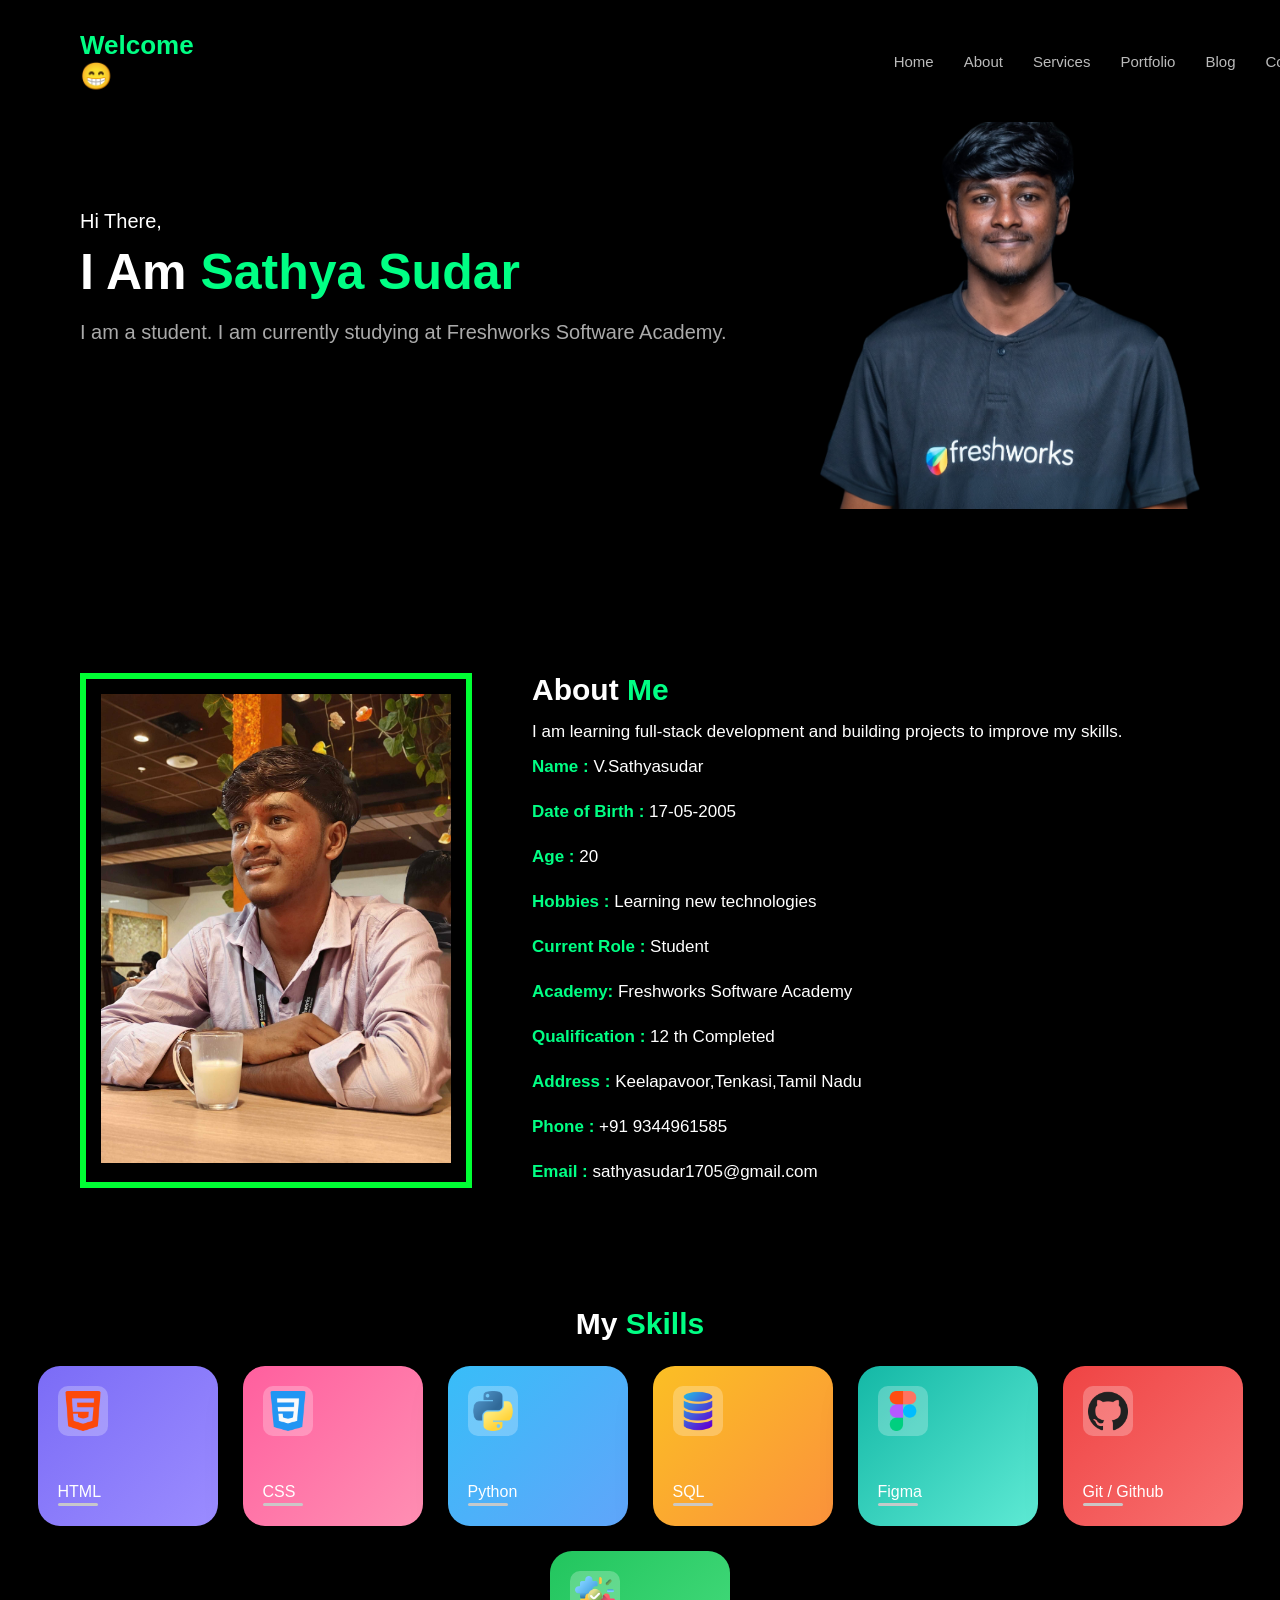
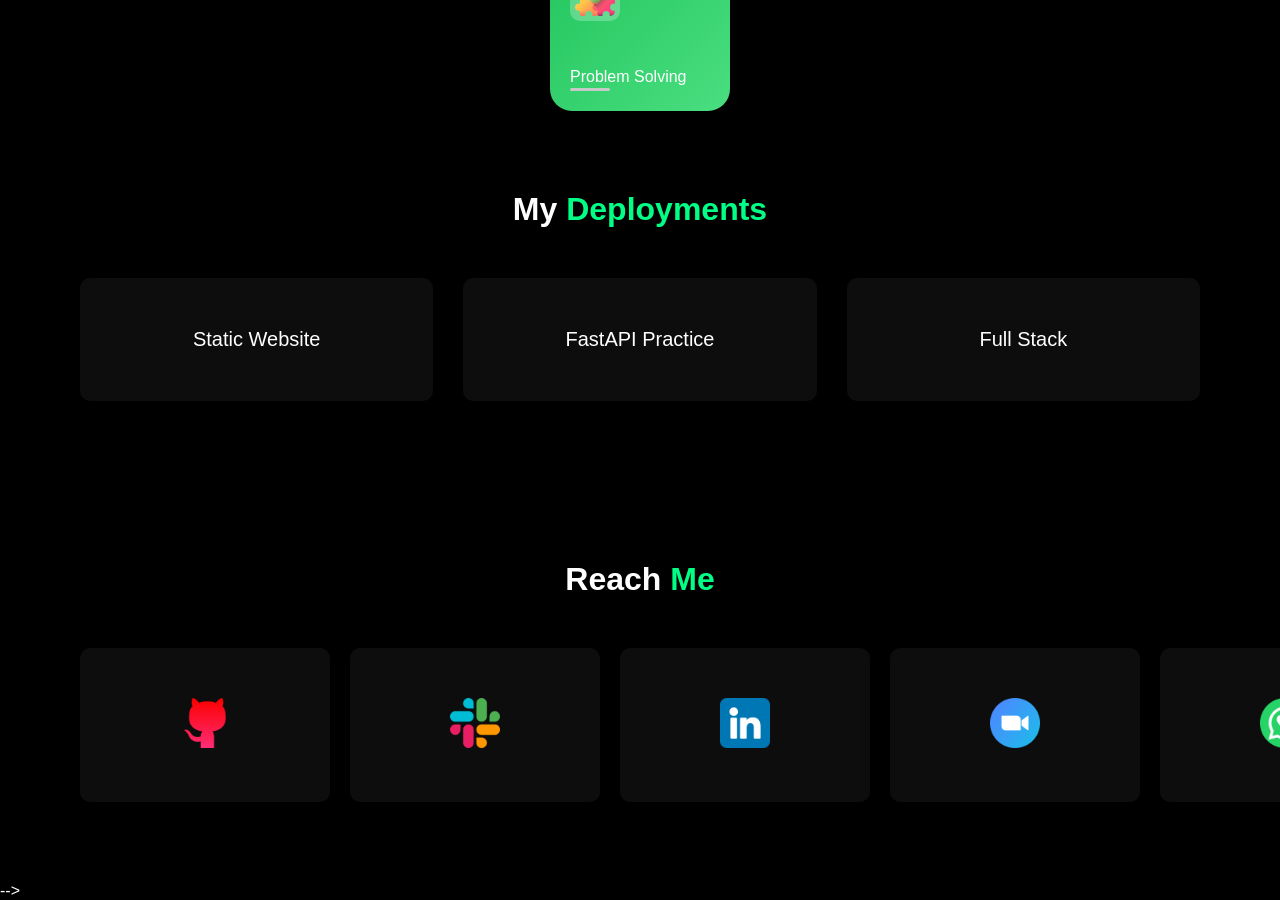
<file: first.html>
<!DOCTYPE html>
<html lang="en">
  <head>
    <meta charset="UTF-8" />
    <title>About Me</title>
    <link rel="stylesheet" href="Css!/first.css" />
    <!-- <link href="https://fonts.googleapis.com/css2?family=Poppins:wght@300;400;600;700&display=swap" rel="stylesheet"> -->
  </head>

  <body>
    <nav class="navbar">
      <div class="welcome">Welcome😁</div>
      <ul>
        <a href=" " class="active">Home</a>
        <a href=" " class="active">About</a>
        <a href=" " class="active">Services</a>
        <a href=" " class="active">Portfolio</a>
        <a href=" " class="active">Blog</a>
        <a href=" " class="active">Contact</a>
      </ul>
    </nav>

    <section class="photo">
      <div>
        <p class="small">Hi There,</p>
        <h1>I Am <span>Sathya Sudar</span></h1>
        <p class="now">
          I am a student. I am currently studying at Freshworks Software
          Academy.
        </p>
      </div>

      <div class="img">
        <img src="assests/my image.png" alt="Sathyasudar" />
      </div>
    </section>

    <section class="about">
      <div class="img2">
        <div class="frame">
          <img src="assests/IMG_20251113_161412.jpg" alt="" />
        </div>
      </div>

      <div class="about_me">
        <h2>About <span>Me</span></h2>
        <p>
          I am learning full-stack development and building projects to improve
          my skills.
        </p>

        <div class="info">
          <p><b>Name :</b> V.Sathyasudar</p>
          <p><b>Date of Birth :</b> 17-05-2005</p>
          <p><b>Age :</b> 20</p>
          <p><b>Hobbies :</b> Learning new technologies</p>
          <p><b>Current Role :</b> Student</p>
          <p><b>Academy:</b> Freshworks Software Academy</p>
          <p><b>Qualification :</b> 12 th Completed</p>
          <p><b>Address :</b> Keelapavoor,Tenkasi,Tamil Nadu</p>
          <p><b>Phone :</b> +91 9344961585</p>
          <p><b>Email :</b> sathyasudar1705@gmail.com</p>
        </div>
      </div>
    </section>










    <section class="skills">
      <h2 class="skills_head">My <span>Skills</span></h2>

      <div class="skill_box">
        <div class="card pink">
          <img class="icon" src="assests/html-5.png" alt="html">
          <div>
            <div class="title">HTML</div>
            <div class="line"></div>
          </div>
        </div>

        <div class="card purple">
          <img class="icon" src="assests/css-3.png" alt="html">
          <div>
            <div class="title">CSS</div>
            <div class="line"></div>
          </div>
        </div>

        <div class="card blue">
          <img class="icon" src="assests/python.png" alt="html">
          <div>
            <div class="title">Python</div>
            <div class="line"></div>
          </div>
        </div>

        <div class="card orange">
          <img class="icon" src="assests/database.png" alt="html">
          <div>
            <div class="title">SQL</div>
            <div class="line"></div>
          </div>
        </div>

        <div class="card teal">
          <img class="icon" src="assests/figma.png" alt="html">
          <div>
            <div class="title">Figma</div>
            <div class="line"></div>
          </div>
        </div>

        <div class="card red">
          <img class="icon" src="assests/github.png" alt="html">
          <div>
            <div class="title">Git / Github</div>
            <div class="line"></div>
          </div>
        </div>

        <div class="card green">
          <img class="icon" src="assests/problem-solve.png" alt="html">
          <div>
            <div class="title">Problem Solving</div>
            <div class="line"></div>
          </div>
        </div>
      </div>
    </section>
























    <section class="dep">
      <h2>My <span>Deployments</span></h2>

      <div class="container">
        <div class="box">
          <div class="hide">
            <button class="btn">Static Website</button>

            <a
              href="https://sathyasudar1705-boop.github.io/Aquarium/"
              target="_blank"
              class="link"
            >
              Visit ➡️
            </a>
          </div>
        </div>

        <div class="box">
          <div class="hide">
            <button class="btn">FastAPI Practice</button>

            <a
              href="https://github.com/sathyasudar1705-boop/fastapi-todo"
              target="_blank"
              class="link"
            >
              Visit ➡️
            </a>
          </div>
        </div>

        <div class="box">
          <div class="hide">
            <button class="btn">Full Stack</button>

            <a
              href="https://your-static-site-link.com"
              target="_blank"
              class="link"
            >
              Visit ➡️
            </a>
          </div>
        </div>
      </div>
    </section>

    <section class="dep2">
      <h2>Reach <span>Me</span></h2>

      <div class="container2">
        <div class="box2">
          <div class="hide2">
            <img class="identify" src="assests/social.png" alt="" />

            <a
              href="https://sathyasudar1705-boop.github.io/Aquarium/"
              target="_blank"
              class="link2"
            >
              Github
            </a>
          </div>
        </div>

        <div class="box2">
          <div class="hide2">
            <img class="identify" src="assests/slack.png" alt="" />

            <a
              href="https://freshworks.enterprise.slack.com/team/U0948RSNKQW"
              target="_blank"
              class="link2"
            >
              Slack
            </a>
          </div>
        </div>

        <div class="box2">
          <div class="hide2">
            <img class="identify" src="assests/linkedin.png" alt="" />

            <a
              href="https://www.linkedin.com/in/sathya-sudar-29bb00374/"
              target="_blank"
              class="link2"
            >
              Linkedin
            </a>
          </div>
        </div>

        <div class="box2">
          <div class="hide2">
            <img class="identify" src="assests/zoom.png" alt="" />

            <a
              href="https://freshworks.zoom.us/launch/chat?src=direct_chat_link&email=sathyasudar.vasagam@fssa.freshworks.com"
              target="_blank"
              class="link2"
            >
              Zoom
            </a>
          </div>
        </div>

        <div class="box2">
          <div class="hide2">
            <img class="identify" src="assests/wb.png" alt="" />

            <p class="link2">9344951585</p>
          </div>
        </div>
      </div>
    </section>
  </body>
</html>
-->
</file>
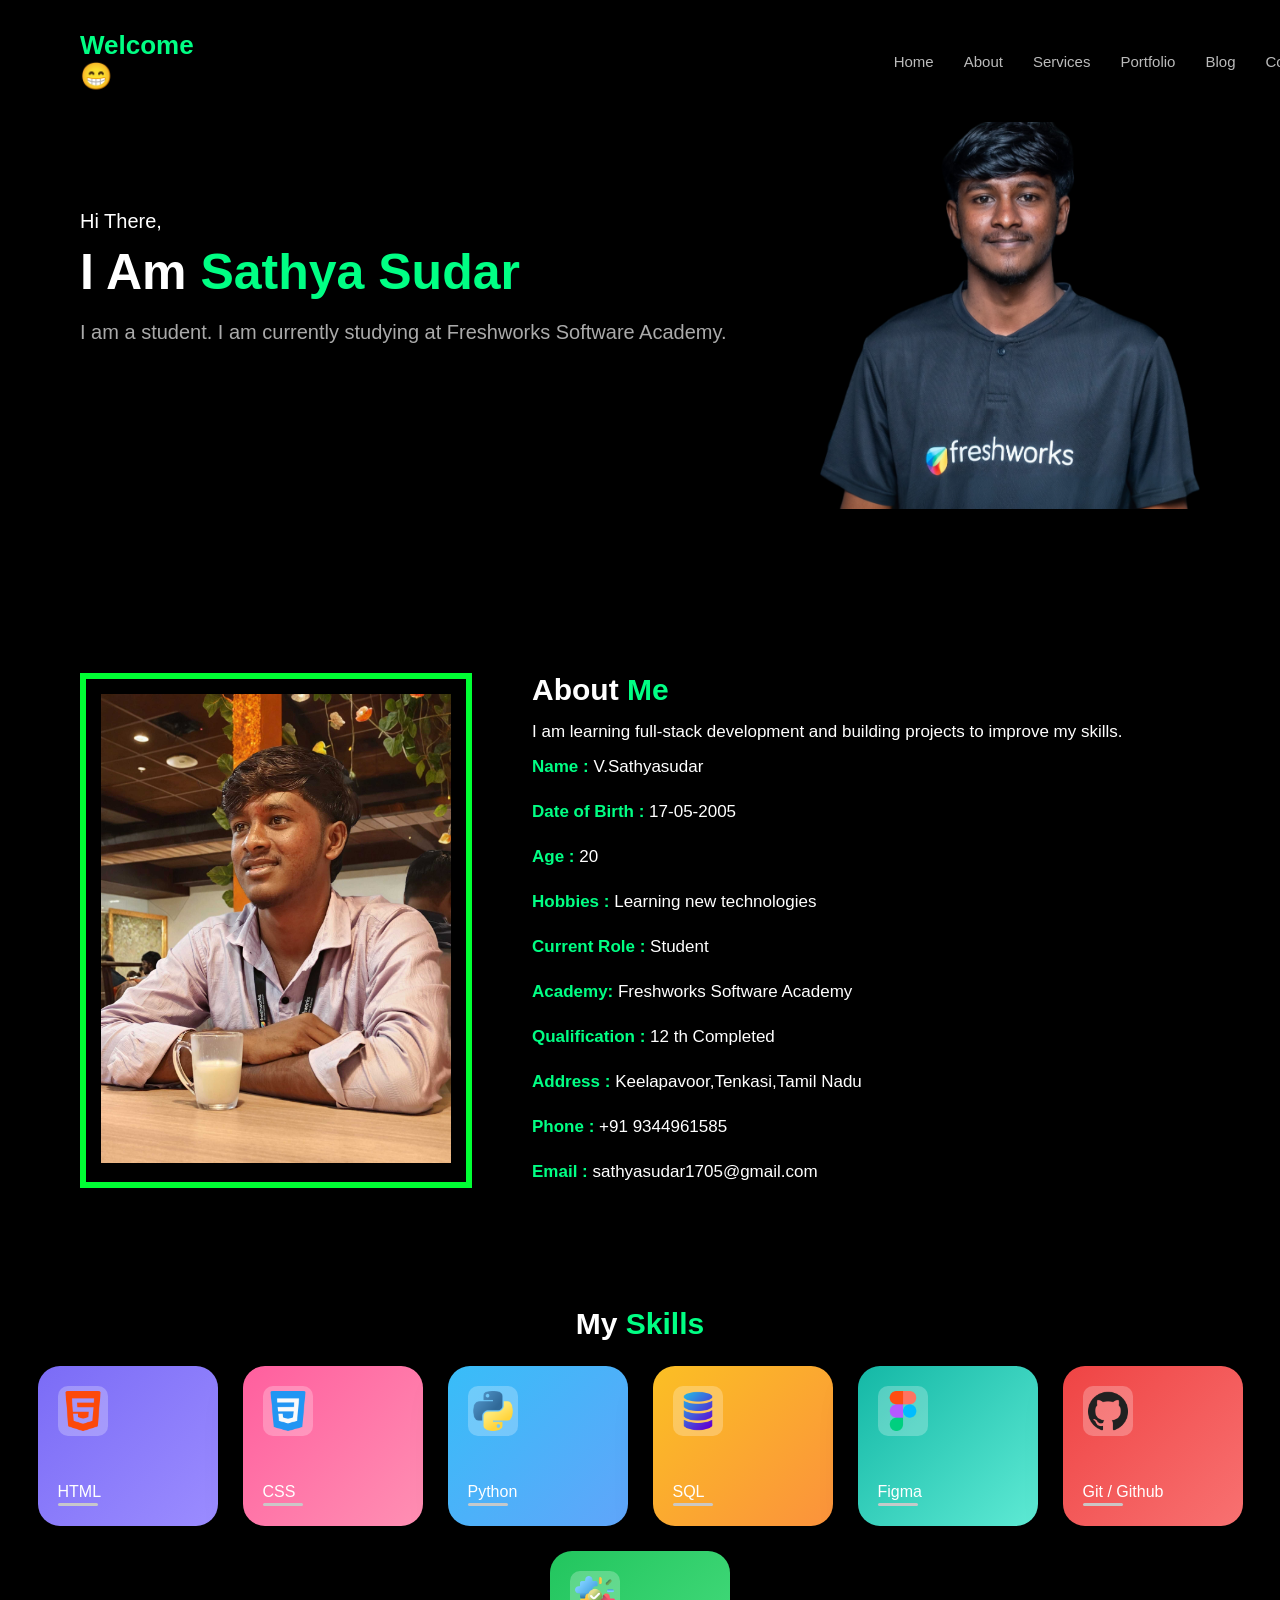
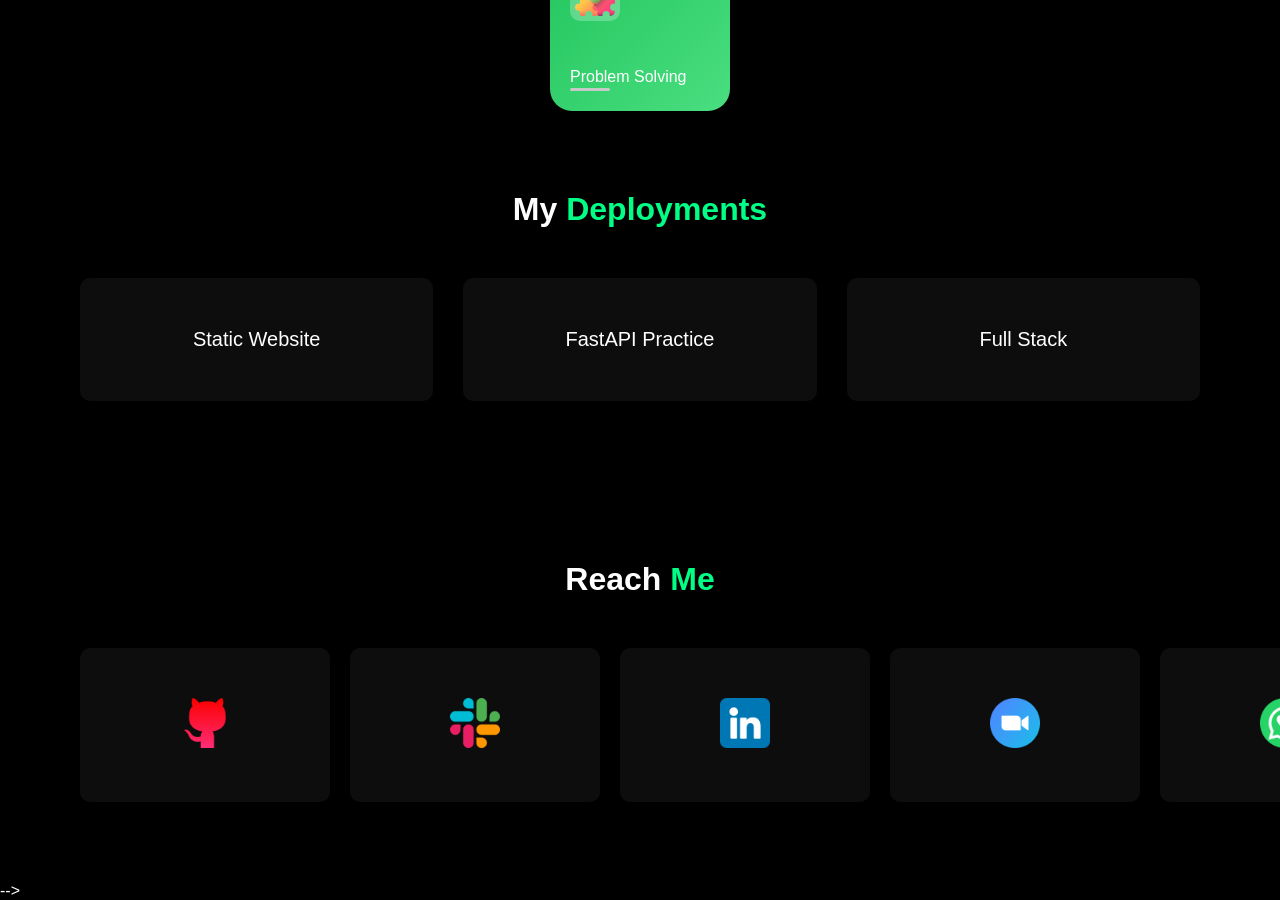
<file: html/first.html>
<!DOCTYPE html>
<html lang="en">
  <head>
    <meta charset="UTF-8" />
    <title>About Me</title>
    <link rel="stylesheet" href="/Css!/first.css" />
    <!-- <link href="https://fonts.googleapis.com/css2?family=Poppins:wght@300;400;600;700&display=swap" rel="stylesheet"> -->
  </head>

  <body>
    <nav class="navbar">
      <div class="welcome">Welcome😁</div>
      <ul>
        <a href=" " class="active">Home</a>
        <a href=" " class="active">About</a>
        <a href=" " class="active">Services</a>
        <a href=" " class="active">Portfolio</a>
        <a href=" " class="active">Blog</a>
        <a href=" " class="active">Contact</a>
      </ul>
    </nav>

    <section class="photo">
      <div>
        <p class="small">Hi There,</p>
        <h1>I Am <span>Sathya Sudar</span></h1>
        <p class="now">
          I am a student. I am currently studying at Freshworks Software
          Academy.
        </p>
      </div>

      <div class="img">
        <img src="/assests/my image.png" alt="Sathyasudar" />
      </div>
    </section>

    <section class="about">
      <div class="img2">
        <div class="frame">
          <img src="/assests/IMG_20251113_161412.jpg" alt="" />
        </div>
      </div>

      <div class="about_me">
        <h2>About <span>Me</span></h2>
        <p>
          I am learning full-stack development and building projects to improve
          my skills.
        </p>

        <div class="info">
          <p><b>Name :</b> V.Sathyasudar</p>
          <p><b>Date of Birth :</b> 17-05-2005</p>
          <p><b>Age :</b> 20</p>
          <p><b>Hobbies :</b> Learning new technologies</p>
          <p><b>Current Role :</b> Student</p>
          <p><b>Academy:</b> Freshworks Software Academy</p>
          <p><b>Qualification :</b> 12 th Completed</p>
          <p><b>Address :</b> Keelapavoor,Tenkasi,Tamil Nadu</p>
          <p><b>Phone :</b> +91 9344961585</p>
          <p><b>Email :</b> sathyasudar1705@gmail.com</p>
        </div>
      </div>
    </section>










    <section class="skills">
      <h2 class="skills_head">My <span>Skills</span></h2>

      <div class="skill_box">
        <div class="card pink">
          <img class="icon" src="/assests/html-5.png" alt="html">
          <div>
            <div class="title">HTML</div>
            <div class="line"></div>
          </div>
        </div>

        <div class="card purple">
          <img class="icon" src="/assests/css-3.png" alt="html">
          <div>
            <div class="title">CSS</div>
            <div class="line"></div>
          </div>
        </div>

        <div class="card blue">
          <img class="icon" src="/assests/python.png" alt="html">
          <div>
            <div class="title">Python</div>
            <div class="line"></div>
          </div>
        </div>

        <div class="card orange">
          <img class="icon" src="/assests/database.png" alt="html">
          <div>
            <div class="title">SQL</div>
            <div class="line"></div>
          </div>
        </div>

        <div class="card teal">
          <img class="icon" src="/assests/figma.png" alt="html">
          <div>
            <div class="title">Figma</div>
            <div class="line"></div>
          </div>
        </div>

        <div class="card red">
          <img class="icon" src="/assests/github.png" alt="html">
          <div>
            <div class="title">Git / Github</div>
            <div class="line"></div>
          </div>
        </div>

        <div class="card green">
          <img class="icon" src="/assests/problem-solve.png" alt="html">
          <div>
            <div class="title">Problem Solving</div>
            <div class="line"></div>
          </div>
        </div>
      </div>
    </section>
























    <section class="dep">
      <h2>My <span>Deployments</span></h2>

      <div class="container">
        <div class="box">
          <div class="hide">
            <button class="btn">Static Website</button>

            <a
              href="https://sathyasudar1705-boop.github.io/Aquarium/"
              target="_blank"
              class="link"
            >
              Visit ➡️
            </a>
          </div>
        </div>

        <div class="box">
          <div class="hide">
            <button class="btn">FastAPI Practice</button>

            <a
              href="https://github.com/sathyasudar1705-boop/fastapi-todo"
              target="_blank"
              class="link"
            >
              Visit ➡️
            </a>
          </div>
        </div>

        <div class="box">
          <div class="hide">
            <button class="btn">Full Stack</button>

            <a
              href="https://your-static-site-link.com"
              target="_blank"
              class="link"
            >
              Visit ➡️
            </a>
          </div>
        </div>
      </div>
    </section>

    <section class="dep2">
      <h2>Reach <span>Me</span></h2>

      <div class="container2">
        <div class="box2">
          <div class="hide2">
            <img class="identify" src="/assests/social.png" alt="" />

            <a
              href="https://sathyasudar1705-boop.github.io/Aquarium/"
              target="_blank"
              class="link2"
            >
              Github
            </a>
          </div>
        </div>

        <div class="box2">
          <div class="hide2">
            <img class="identify" src="/assests/slack.png" alt="" />

            <a
              href="https://freshworks.enterprise.slack.com/team/U0948RSNKQW"
              target="_blank"
              class="link2"
            >
              Slack
            </a>
          </div>
        </div>

        <div class="box2">
          <div class="hide2">
            <img class="identify" src="/assests/linkedin.png" alt="" />

            <a
              href="https://www.linkedin.com/in/sathya-sudar-29bb00374/"
              target="_blank"
              class="link2"
            >
              Linkedin
            </a>
          </div>
        </div>

        <div class="box2">
          <div class="hide2">
            <img class="identify" src="/assests/zoom.png" alt="" />

            <a
              href="https://freshworks.zoom.us/launch/chat?src=direct_chat_link&email=sathyasudar.vasagam@fssa.freshworks.com"
              target="_blank"
              class="link2"
            >
              Zoom
            </a>
          </div>
        </div>

        <div class="box2">
          <div class="hide2">
            <img class="identify" src="/assests/wb.png" alt="" />

            <p class="link2">9344951585</p>
          </div>
        </div>
      </div>
    </section>
  </body>
</html>
-->
</file>
<file: Css!/first.css>
*{
  margin:0;
  padding:0;
  box-sizing:border-box;
  font-family:'Poppins',sans-serif;
}

body{
  background:#000;
  color:#fff;
}

.navbar{
  display:flex;
  position: fixed;
  background: #000;
  justify-content:space-between;
  gap: 700px;
  padding:30px 80px;
  align-items:center;
}

.welcome{
  color:#00ff84;
  font-size:26px;
  font-weight:700;
}

.navbar ul{
  list-style:none;
  display:flex;
  gap:30px;
}


.active {
  position: relative;
  display: inline-block;
  cursor: pointer;
  font-size:15px;
  text-decoration: none;
  color:#bbb;
}

.active:hover{
    color: #00ff84;
}


.active::after {
  content: "";
  position: absolute;
  left: 0;
  bottom: -5px;
  width: 0;
  height: 2px;
  background-color: #ffffff;
  transition: width 0.5s ;
}

.active:hover::after {
  width: 100%;
}







.photo{
  display:flex;
  justify-content:space-between;
  align-items:center;
  padding:60px 80px;
}


.small{
  font-size:20px;
  margin-bottom:10px;
}

.photo h1{
  font-size:50px;
  font-weight:700;
}

span{
  color:#00ff84;
}

.now{
  margin:20px 0;
  font-size:20px;
  color:#aaa;
}

.photo img{
  width:380px;
  margin-top: 50px;
}

.about{
  display:flex;
  padding:100px 80px;
  gap:60px;
}

.img2{
  border:6px solid #00ff34;
  height: fit-content;
  padding:15px;
}

.img2 img{
  width:350px;
}

h2{
  font-size:30px;
}

.about_me span{
  color:#00ff84;
}

.about_me p{
  font-size:17px;
  color:#fff;
  margin:15px 0;
}

.info p{
  font-size:17px;
  margin-bottom:25px;

  
}
.info b{
  font-size:17px;
  margin-bottom:18px;
  color: #00ff84;
}

.info b:hover{
    color: #ffffff;
}
.info p:hover{
    color: #00ff84;
    transform:translate(1px);
    transition: 0.5s;
}





.dep{
  padding:80px;
  text-align:center;
}

.dep h2{
  font-size:32px;
  margin-bottom:50px;
}

.dep span{
  color:#00ff84;
}

.container{
  display:grid;
  grid-template-columns:repeat(3,1fr);
  gap:30px;
}

.box{
  background:#0d0d0d;
  padding:40px 25px;
  border-radius:10px;
  transition:.3s;
}

.box:hover{
  box-shadow:0 0 25px rgba(0,255,132,.3);
}

.box h3{
  margin-bottom:10px;
}

.box p{
  font-size:13px;
  color:#aaa;
}



.hide {
  position: relative;
  display: inline-block;
}

.btn {
  padding: 10px 20px;
  color: white;
  font-size: 20px;
  background: none;
  border: none;
  cursor: pointer;
}

.link {
  position: absolute;
  top: 120%;
  right: 0;
  left: 0;
  color:#fff;
  border-radius: 6px;
  text-decoration: none;
  opacity: 0;
  visibility: hidden;
  transition: 0.5s;
}

.hide:hover .link {
  opacity: 1;
  visibility: visible;
  color: #00ff84;
}


/* ///////////////////////////// */




.dep2{
  padding:80px;
  text-align:center;
}

.dep2 h2{
  font-size:32px;
  margin-bottom:50px;
}

.dep2 span{
  color:#00ff84;
}

.container2{
  display:grid;
  grid-template-columns:repeat(6,1fr);
  gap:20px;
}

.box2{
  background:#0d0d0d;
  width: 250px;
  height: fit-content;
  padding:50px 45px;
  border-radius:10px;
  transition:.3s;
}

.box2:hover{
  box-shadow:0 0 25px rgba(255, 242, 0, 0.352);
}


.hide2 {
  position: relative;
  display: inline-block;
}

.btn2 {
  padding: 10px 18px;
  color: white;
  font-size: 20px;
  background: none;
  border: none;
  cursor: pointer;
}

.link2 {
  position: absolute;
  top: 120%;
  right: 0;
  left: 0;
  color:#fff;
  text-decoration: none;
  opacity: 0;
  visibility: hidden;
  transition: 0.5s;
}

.hide2:hover .link2 {
  opacity: 1;
  visibility: visible;
  color: #00ff84;
}

.identify{
  width: 50px;
}













.skills_head {
text-align: center;
margin-bottom: 25px;

}


.skill_box {
display: flex;
gap: 25px;
flex-wrap: wrap;
justify-content: center;
}

.card:hover{
  box-shadow:0 0 25px rgb(89, 255, 0);
}



.card {
width: 180px;
height: 160px;
border-radius: 22px;
padding: 20px;
color: #fff;
display: flex;
flex-direction: column;
justify-content: space-between;
box-shadow: 0 20px 40px rgba(0,0,0,0.15);
cursor: pointer;
transition: transform 0.3s;
}


.card:hover {
transform: translateY(-8px);
}


.icon {
width: 50px;
height: 50px;
padding: 5px;
background: rgba(255,255,255,0.25);
border-radius: 10px;
display: flex;
align-items: center;
justify-content: center;
font-size: 18px;
font-weight: 600;
}


.title {
font-size: 16px;
font-weight: 500;
line-height: 1.4;
}



.line {
width: 40px;
height: 3px;
border-radius: 10px;
background: rgba(202, 202, 202, 0.968);
}


.pink {
background: linear-gradient(135deg, #7b6cf6, #9b8cff);
}


.purple {
background: linear-gradient(135deg, #ff5f9e, #ff8fb3);
}


.blue {
background: linear-gradient(135deg, #38bdf8, #60a5fa);
}


.orange {
background: linear-gradient(135deg, #fbbf24, #fb923c);
}


.green {
  background: linear-gradient(135deg, #22c55e, #4ade80);
}

.red {
  background: linear-gradient(135deg, #ef4444, #f87171);
}

.teal {
  background: linear-gradient(135deg, #14b8a6, #5eead4);
}

















/* ===============================
   TABLET (max-width: 1024px)
================================ */
@media (max-width: 1024px) {

  .navbar {
    padding: 20px 40px;
    gap: 100px;
  }

  .photo {
    flex-direction: column;
    text-align: center;
  }

  .photo img {
    width: 300px;
  }

  .about {
    flex-direction: column;
    align-items: center;
    text-align: center;
  }

  .container {
    grid-template-columns: repeat(2, 1fr);
  }

  .container2 {
    grid-template-columns: repeat(3, 1fr);
    justify-items: center;
  }
}


/* ===============================
   MOBILE (max-width: 768px)
================================ */
@media (max-width: 768px) {

  .navbar {
    flex-direction: column;
    gap: 20px;
    padding: 20px;
    text-align: center;
  }

  .navbar ul {
    flex-direction: column;
    gap: 15px;
  }

  .welcome {
    font-size: 22px;
  }

  .photo {
    padding: 40px 20px;
  }

  .photo h1 {
    font-size: 36px;
  }

  .photo img {
    width: 260px;
  }

  .about {
    padding: 60px 20px;
  }

  .img2 img {
    width: 250px;
  }

  .dep,
  .dep2 {
    padding: 60px 20px;
  }

  .container {
    grid-template-columns: 1fr;
  }

  .container2 {
    grid-template-columns: 1fr;
  }

  .box2 {
    width: 100%;
  }

  .card {
    width: 160px;
    height: 150px;
  }
}


/* ===============================
   SMALL MOBILE (max-width: 480px)
================================ */
@media (max-width: 480px) {

  .photo h1 {
    font-size: 30px;
  }

  .small,
  .now {
    font-size: 16px;
  }

  .card {
    width: 100%;
    max-width: 260px;
  }

  .skill_box {
    gap: 15px;
  }
}
</file>
